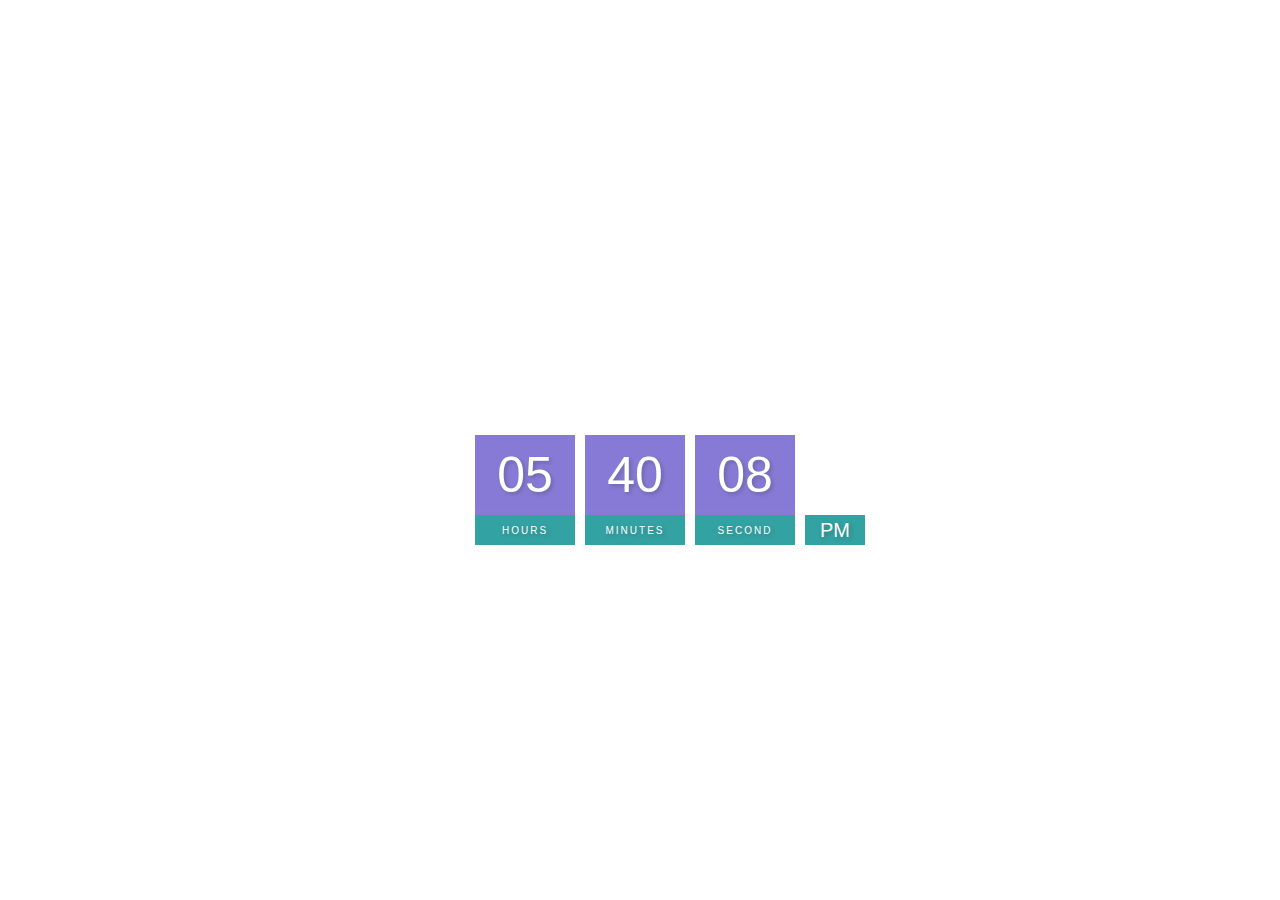
<file: index.html>
<!DOCTYPE html>
<html lang="en">
  <head>
    <meta charset="UTF-8" />
    <meta http-equiv="X-UA-Compatible" content="IE=edge" />
    <meta name="viewport" content="width=device-width, initial-scale=1.0" />
    <link rel="stylesheet" href="style.css" />
    <title>Digital Clock</title>
  </head>
  <body>
    <h2>Digital Clock</h2>
    <div class="clock">
      <div>
        <span id="hour">00</span>
        <span class="text">Hours</span>
      </div>
      <div>
        <span id="minutes">00</span>
        <span class="text">Minutes</span>
      </div>
      <div>
        <span id="seconds">00</span>
        <span class="text">Second</span>
      </div>
      <div>
        <span id="ampm">AM</span>
      </div>
    </div>
    <script src="index.js"></script>
  </body>
</html>
</file>
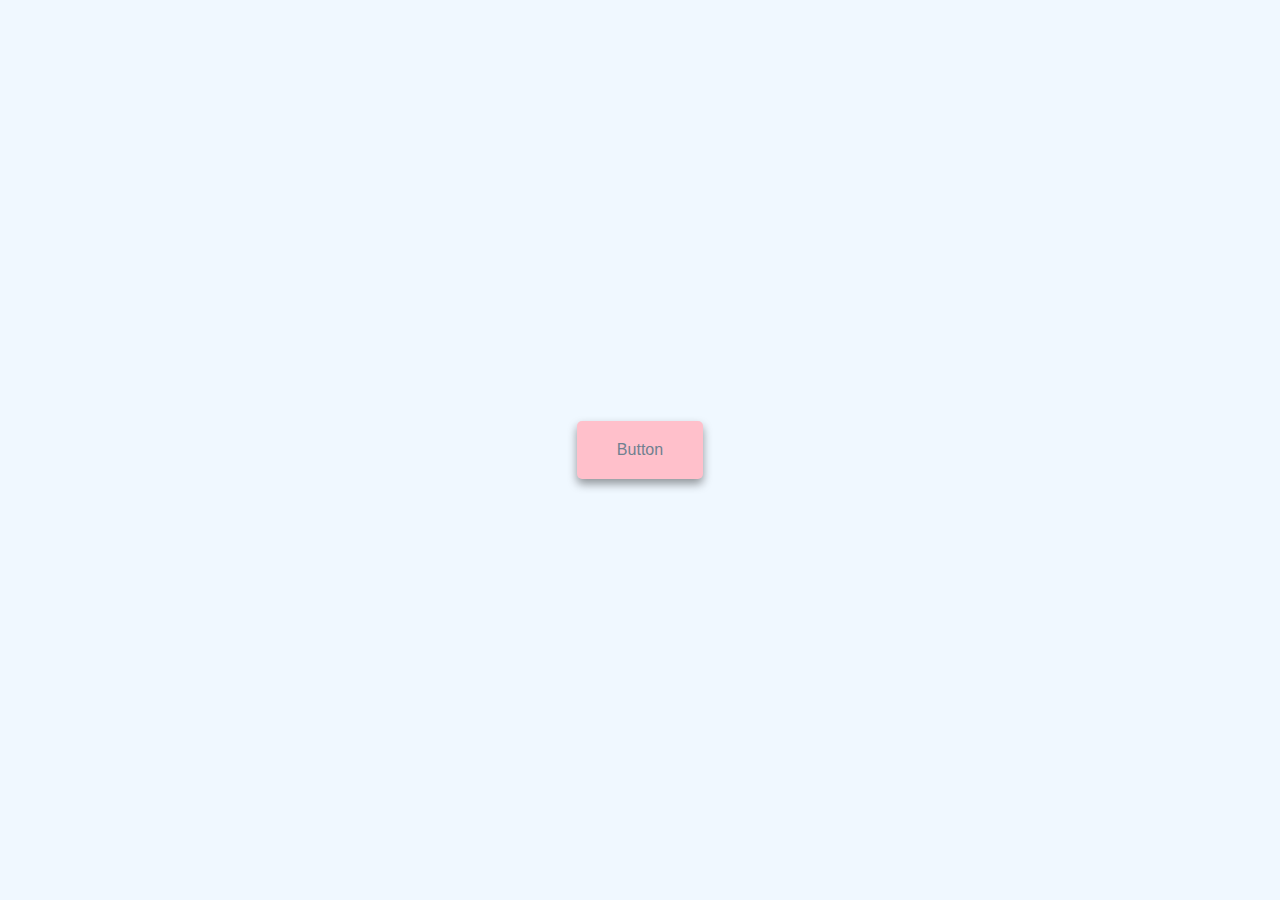
<file: button-ripple-effect/index.html>
<!DOCTYPE html>
<html lang="en">
  <head>
    <meta charset="UTF-8" />
    <meta http-equiv="X-UA-Compatible" content="IE=edge" />
    <meta name="viewport" content="width=device-width, initial-scale=1.0" />
    <title>Button Ripple Effect</title>
    <link rel="stylesheet" href="style.css" />
  </head>
  <body>
    <a href="#" class="btn"><span>Button</span></a>
    <script src="script.js"></script>
  </body>
</html>
</file>
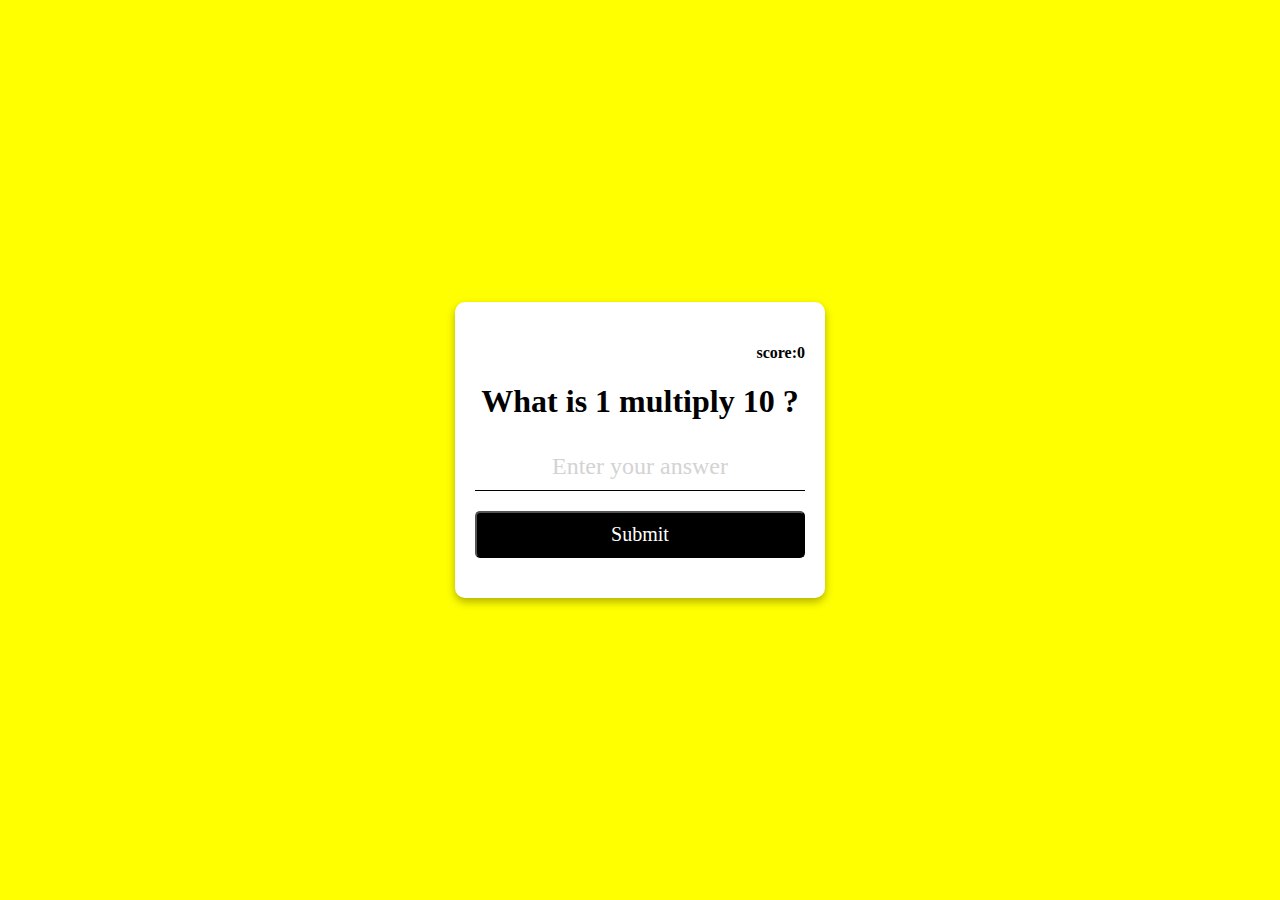
<file: multiplication-app/index.html>
<!DOCTYPE html>
<html lang="en">
  <head>
    <meta charset="UTF-8" />
    <meta http-equiv="X-UA-Compatible" content="IE=edge" />
    <meta name="viewport" content="width=device-width, initial-scale=1.0" />
    <title>Multiplication App</title>
    <link rel="stylesheet" href="style.css" />
  </head>
  <body>
    <form class="form" id="form">
      <h4 class="score" id="score">score:0</h4>
      <h1 id="question">What is 1 multiply by 1?</h1>
      <input type="text" class="input" id="input" placeholder="Enter your answer" autofocus autocomplete="off" />
      <button type="submit" class="btn">Submit</button>
    </form>
    <script src="app.js"></script>
  </body>
</html>
</file>
<file: style.css>
body {
  margin: 0;
  font-family: sans-serif;
  display: flex;
  flex-direction: column;
  align-items: center;
  height: 100vh;
  justify-content: center;
  background: url(https://images.unsplash.com/photo-1682250705830-11c1cecbd3ee?ixlib=rb-4.0.3&ixid=MnwxMjA3fDB8MHxwaG90by1wYWdlfHx8fGVufDB8fHx8&auto=format&fit=crop&w=1171&q=80);
  background-size: cover;
}
h2 {
  font-size: 1.8em;
  text-transform: uppercase;
  letter-spacing: 4px;
  text-align: center;
  color: white;
}
.clock {
  display: flex;
}
.clock div {
  margin: 5px;
  position: relative;
}
.clock span {
  width: 100px;
  height: 80px;
  background-color: slateblue;
  opacity: 0.8;
  color: white;
  display: flex;
  justify-content: center;
  align-items: center;
  font-size: 50px;
  text-shadow: 2px 2px 4px rgba(0, 0, 0, 0.3);
}
.clock .text {
  height: 30px;
  font-size: 10px;
  text-transform: uppercase;
  letter-spacing: 2px;
  background: darkcyan;
  opacity: 0.8;
}

.clock #ampm {
  bottom: 0;
  position: absolute;
  width: 60px;
  height: 30px;
  font-size: 20px;
  background: darkcyan;
}
</file>
<file: button-ripple-effect/style.css>
body {
  margin: 0;
  display: flex;
  justify-content: center;
  height: 100vh;
  align-items: center;
  background-color: aliceblue;
  font-family: sans-serif;
}

.btn {
  background-color: pink;
  padding: 20px 40px;
  border-radius: 5px;
  box-shadow: 0 5px 10px rgba(0, 0, 0, 0.4);
  text-decoration: none;
  color: slategray;
  position: relative;
  overflow: hidden;
}

.btn span {
  position: relative;
  z-index: 1;
}

.btn::before {
  content: "";
  position: absolute;
  background-color: orangered;
  width: 0;
  height: 0;
  left: var(--xPos);
  top: var(--yPos);
  transform: translate(-50%, -50%);
  border-radius: 50%;
  transition: width 0.5s, height 0.5s;
}

.btn:hover::before {
  width: 300px;
  height: 300px;
}
</file>
<file: multiplication-app/style.css>
body {
  margin: 0;
  display: flex;
  justify-content: center;
  height: 100vh;
  align-items: center;
  text-align: center;
  background-color: yellow;
  font-family: cursive;
}

.form {
  background-color: white;
  padding: 20px;
  box-shadow: 0 4px 8px rgba(0, 0, 0, 0.3);
  border-radius: 10px;
  margin: 10px;
}

.input {
  display: inline-block;
  width: 100%;
  box-sizing: border-box;
  font-size: 24px;
  padding: 10px;
  border: none;
  border-bottom: 1px solid black;
  text-align: center;
}

.input::placeholder {
  color: lightgray;
  font-family: cursive;
}

.input:focus {
  outline: none;
}

.btn {
  background-color: black;
  color: white;
  display: block;
  width: 100%;
  padding: 10px;
  font-size: 20px;
  font-family: cursive;
  margin: 20px 0;
  cursor: pointer;
  border-radius: 5px;
}
.btn:hover {
  filter: brightness(0.4);
}

.score {
  text-align: right;
}
</file>
